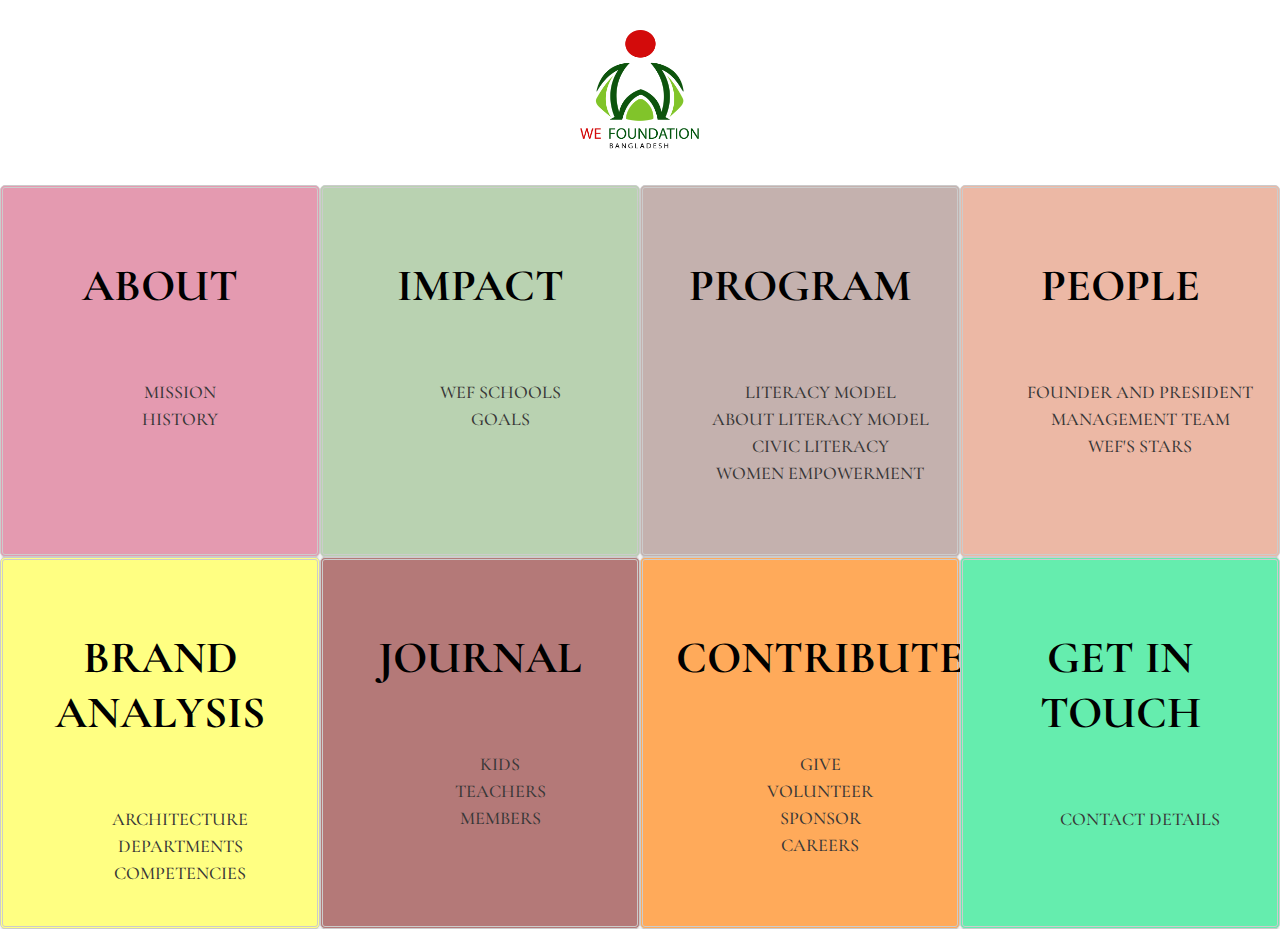
<file: index.html>
<!DOCTYPE html>
<html lang="en">
<head>
    <meta charset="UTF-8">
    <meta name="viewport" content="width=device-width, initial-scale=1.0">
    <meta http-equiv="X-UA-Compatible" content="ie=edge">
    <link rel="stylesheet" href="css/main.css">
    <link href="https://fonts.googleapis.com/css?family=Open+Sans|Yanone+Kaffeesatz:700&display=swap" rel="stylesheet">
    <title>WE Foundation</title>
</head>
<body>

    <div class="img-container">
        <div class="logo">
            <img src="img/logo.png" alt="">
        </div>
    </div>
   
    <div class="grid-box-wrapper">
        <div class="grid-box" style="background: #e49ab0">
            <h2 style="text-align: center;">ABOUT</h2>
            <ul>
                <li><a href="mission.html">Mission</a></li>
                <li><a href="">History</a></li>
            </ul>
        </div>
        <div class="grid-box" style="background: #b9d2b1">
            <h2 style="text-align: center;">IMPACT</h2>
            <ul>
                <li><a href="">WEF Schools</a></li>
                <li><a href="goals.html">Goals</a></li>
            </ul>
        </div>
        <div class="grid-box" style="background: #c4b1ae">
            <h2 style="text-align: center;">PROGRAM</h2>
            <ul>
                <li><a href="aboutmodel.html">Literacy Model</a></li>
                <li><a href="literacyModel.html">About Literacy Model</a></li>
                <li><a href="">Civic Literacy</a></li>
                <li><a href="">Women Empowerment</a></li>
            </ul>
        </div>
        <div class="grid-box" style="background: #ecb8a5">
            <h2 style="text-align: center;">PEOPLE</h2>
            <ul>
                <li><a href="aboutFounder.html">Founder and President</a></li>
                <li><a href="team.html">Management Team</a></li>
                <li><a href="">WEF's Stars</a></li>
            </ul>
        </div>
        <div class="grid-box" style="background: #ffff82">
            <h2 style="text-align: center;">BRAND ANALYSIS</h2>
            <ul>
                <li><a href="brandAnalysis.html">Architecture</a></li>
                <li><a href="department.html">Departments</a></li>
                <li><a href="competency.html">Competencies</a></li>
            </ul> 
        </div>
        <div class="grid-box" style="background: #b47978">
            <h2 style="text-align: center;">JOURNAL</h2>
            <ul>
                <li><a href="">Kids</a></li>
                <li><a href="">Teachers</a></li>
                <li><a href="">Members</a></li>
            </ul>
        </div>
        <div class="grid-box" style="background: #ffaa5a">
            <h2 style="text-align: center;">CONTRIBUTE</h2>
            <ul>
                <li><a href="">Give</a></li>
                <li><a href="">Volunteer</a></li>
                <li><a href="">Sponsor</a></li>
                <li><a href="">Careers</a></li>
            </ul>
        </div>
        <div class="grid-box" style="background: #65edae">
            <h2 style="text-align: center;">GET IN TOUCH</h2>
            <ul>
                <li><a href="">Contact Details</a></li>
            </ul>
        </div>
    </div>
</body>
</html>
</file>
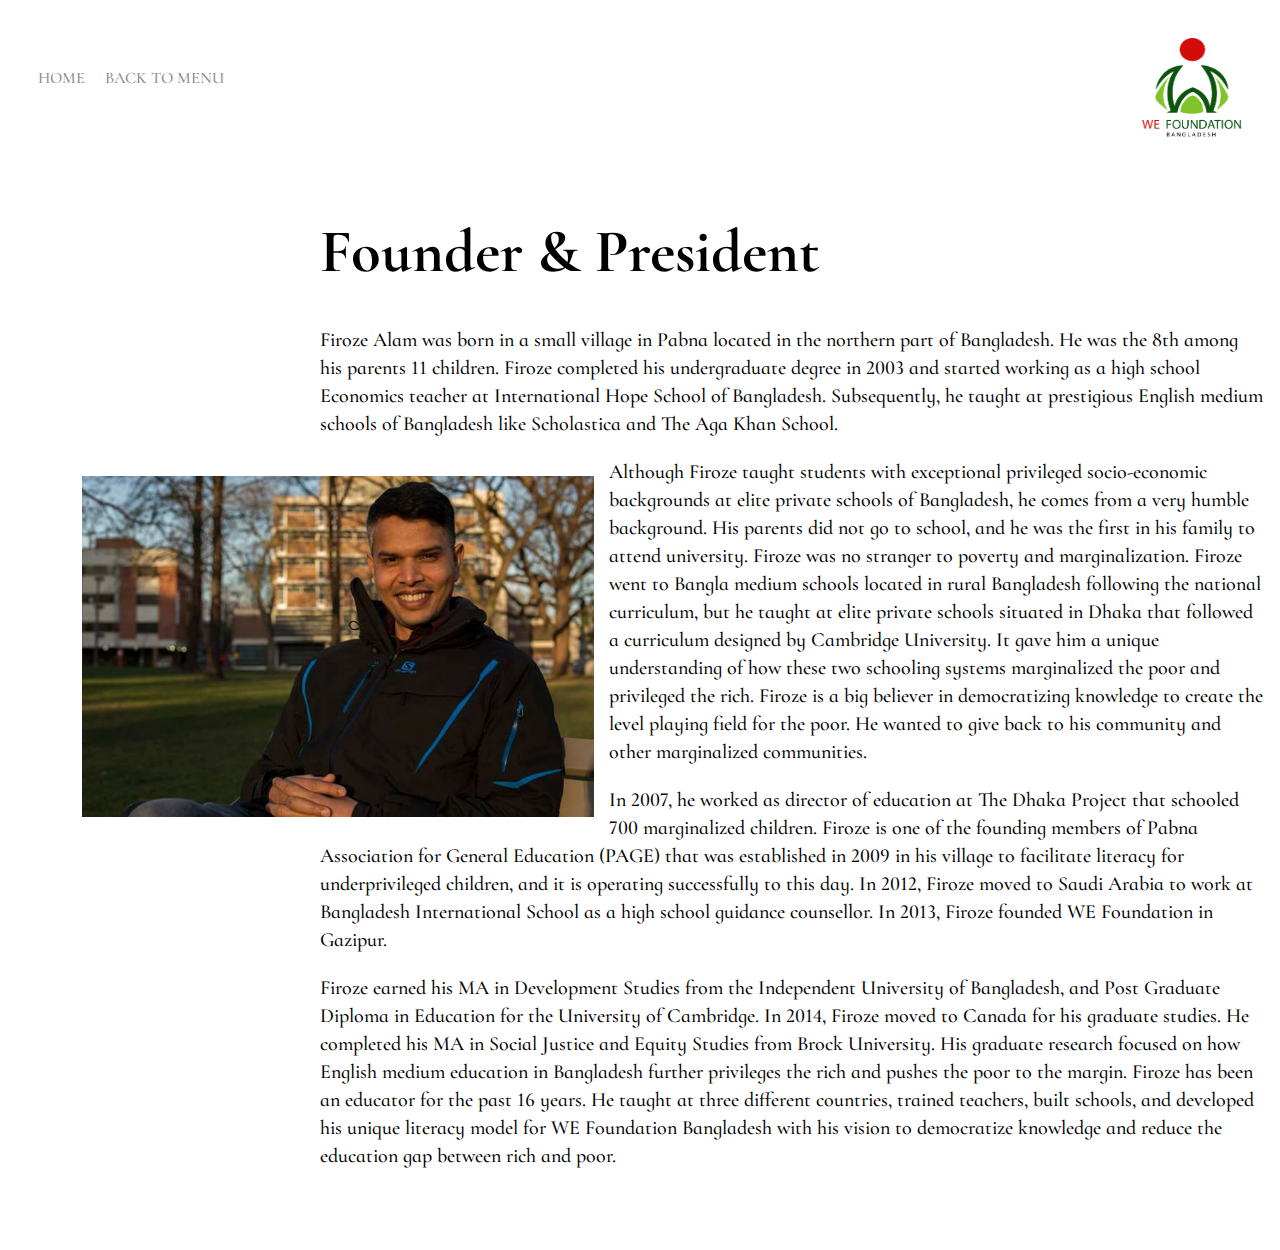
<file: aboutFounder.html>
<!DOCTYPE html>
<html lang="en">
<head>
    <meta charset="UTF-8">
    <meta name="viewport" content="width=device-width, initial-scale=1.0">
    <meta http-equiv="X-UA-Compatible" content="ie=edge">
    <link rel="stylesheet" href="css/main.css">
    <link href="https://fonts.googleapis.com/css?family=Open+Sans|Yanone+Kaffeesatz:700&display=swap" rel="stylesheet">
    <title>WE Foundation</title>
</head>
<body>
    <!--
    <div class="container-nav">
        <div class="nav-wrapper">
            <div class="left-side">
                <div class="nav-link-wrapper">
                    <a href="index.html"><button class="btn-responsive">Home</button></a>
                </div>
                <div class="nav-link-wrapper">
                    <a href=""><button class="btn-responsive">About WEF</button></a>
                </div>
            </div>
            <div class="center-item">
                <div>We foundation bangladesh</div>
            </div>
            <div class="right-side">
                <div class="brand">
                    <a href=""><button class="btn-responsive">Make a gift</button></a>
                </div>
            </div>
        </div>
    </div> -->

    <div class="container-nav">
            <div class="nav-wrapper">
                <div class="left-side">
                    <div class="nav-link-wrapper">
                        <a href="index.html">Home</a>
                    </div>
                    <div class="nav-link-wrapper">
                        <a href="index.html">back to menu</a>
                    </div>
                </div>
                <div class="right-item">
                        <a href=""><img src="img/logo.png" style="height: 100px; width:100px;" alt=""></a>
                </div>
            </div>
        </div>

<div class="container-founder">
   <article> 
        <h1 class="">Founder & President</h1>
        <p>Firoze Alam was born in a small village in Pabna located in the northern part of Bangladesh. He was the 8th among his parents 11 children. Firoze completed his undergraduate degree in 2003 and started working as a high school Economics teacher at International Hope School of Bangladesh. Subsequently, he taught at prestigious English medium schools of Bangladesh like Scholastica and The Aga Khan School. 
        </p>
        <img src="img/bkgrdImage.jpg" class="founder-img">
        <p>Although Firoze taught students with exceptional privileged socio-economic backgrounds at elite private schools of Bangladesh, he comes from a very humble background. His parents did not go to school, and he was the first in his family to attend university. Firoze was no stranger to poverty and marginalization. Firoze went to Bangla medium schools located in rural Bangladesh following the national curriculum, but he taught at elite private schools situated in Dhaka that followed a curriculum designed by Cambridge University. It gave him a unique understanding of how these two schooling systems marginalized the poor and privileged the rich. Firoze is a big believer in democratizing knowledge to create the level playing field for the poor. He wanted to give back to his community and other marginalized communities. 
        </p>
        <p>In 2007, he worked as director of education at The Dhaka Project that schooled 700 marginalized children. Firoze is one of the founding members of Pabna Association for General Education (PAGE) that was established in 2009 in his village to facilitate literacy for underprivileged children, and it is operating successfully to this day. In 2012, Firoze moved to Saudi Arabia to work at Bangladesh International School as a high school guidance counsellor. In 2013, Firoze founded WE Foundation in Gazipur. 
        </p>
        <p>Firoze earned his MA in Development Studies from the Independent University of Bangladesh, and Post Graduate Diploma in Education for the University of Cambridge. In 2014, Firoze moved to Canada for his graduate studies. He completed his MA in Social Justice and Equity Studies from Brock University. His graduate research focused on how English medium education in Bangladesh further privileges the rich and pushes the poor to the margin. Firoze has been an educator for the past 16 years. He taught at three different countries, trained teachers, built schools, and developed his unique literacy model for WE Foundation Bangladesh with his vision to democratize knowledge and reduce the education gap between rich and poor.    </p>
    </article>
</div> 
<!--
    <div class="container-about" style="background: #fffcb0">
        <div class="row">
          <div id="about">
            <h2 class="text1">Founder & President
            </h2>
            <br/>
            <img class="aboutimg" src="img/bkgrdImage.jpg" alt=""/>
            <p class="text2 text-responsive">Lorem ipsum dolor sit amet, causae conclusionemque est ex. Maiorum sententiae ea sed. Est te porro blandit liberavisse, graeco ornatus conclusionemque cum at. Has id omnis propriae, suas noluisse his an, nec ei dicant maluisset democritum. Ex aliquam similique nec, te has viris persequeris consectetuer, in primis suscipiantur vel. 
            </p>
          </div>
        </div>
    </div>   -->
</body>
</html>
</file>
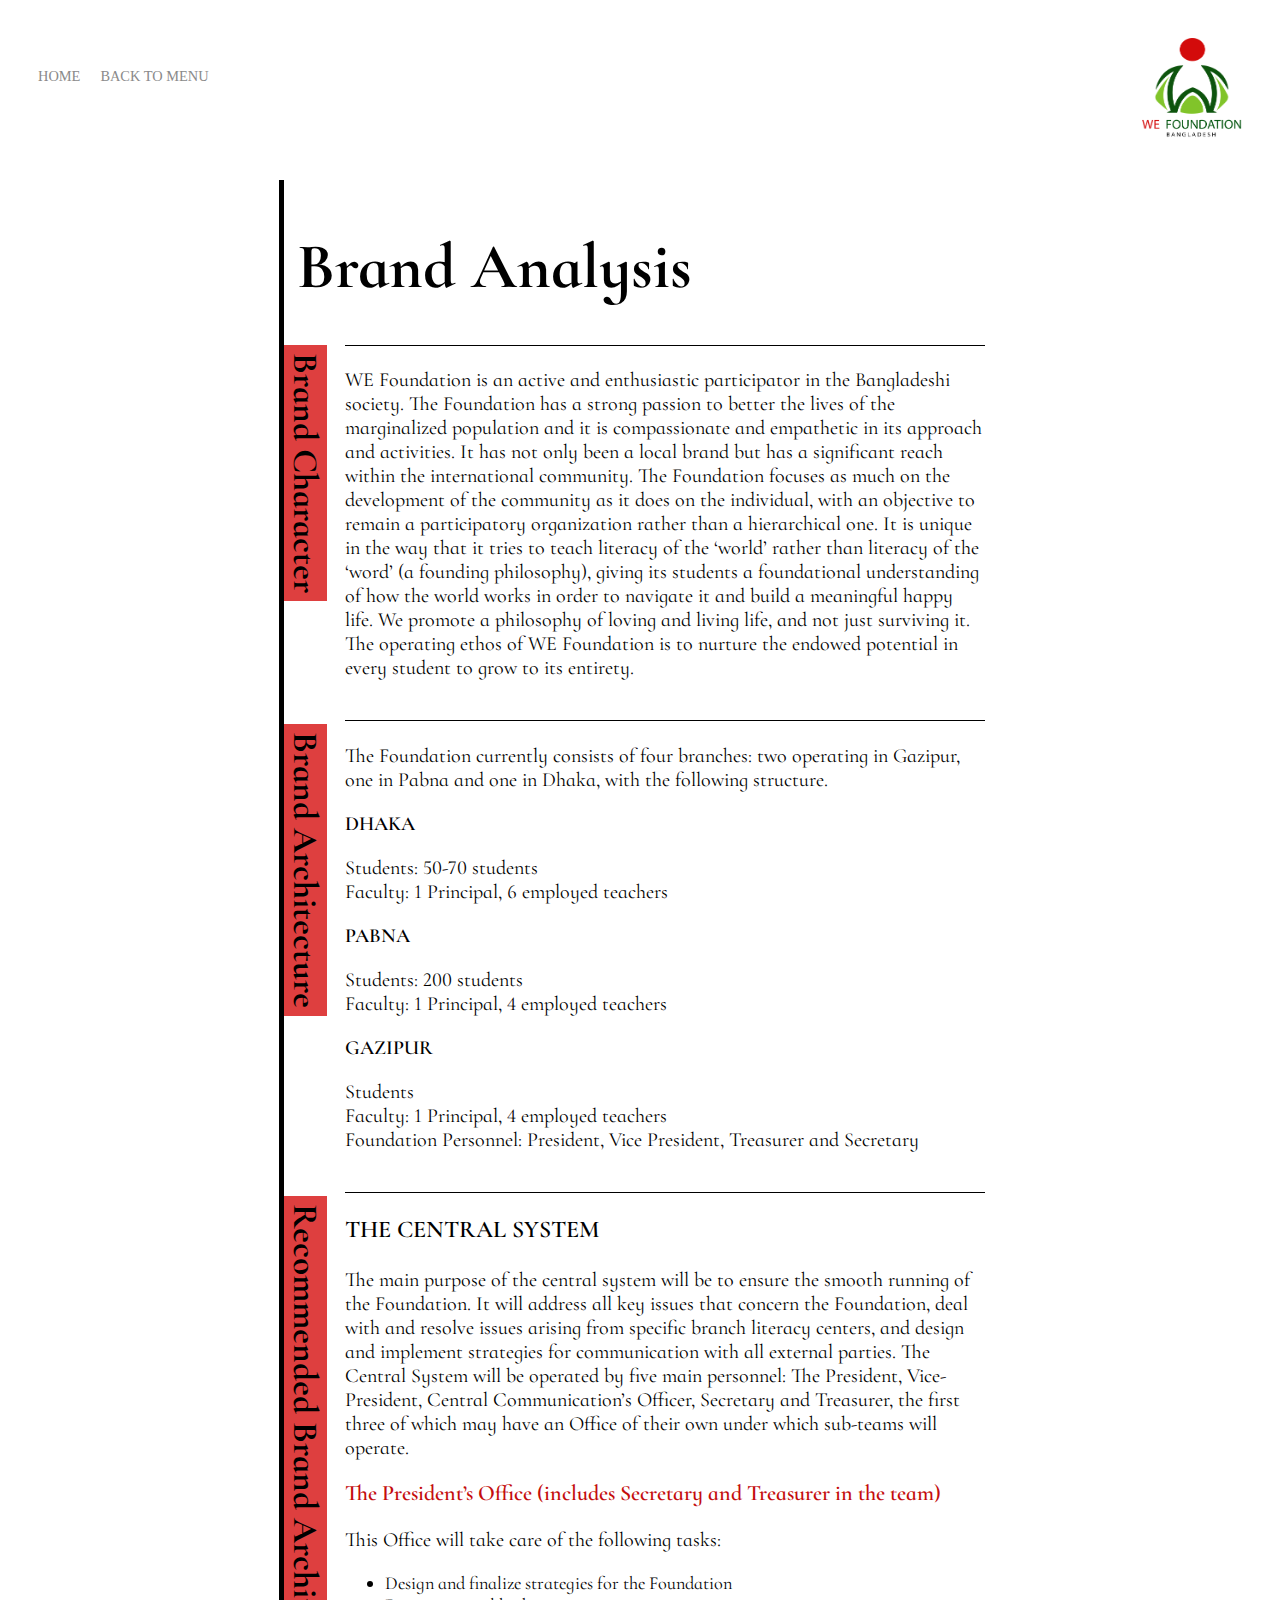
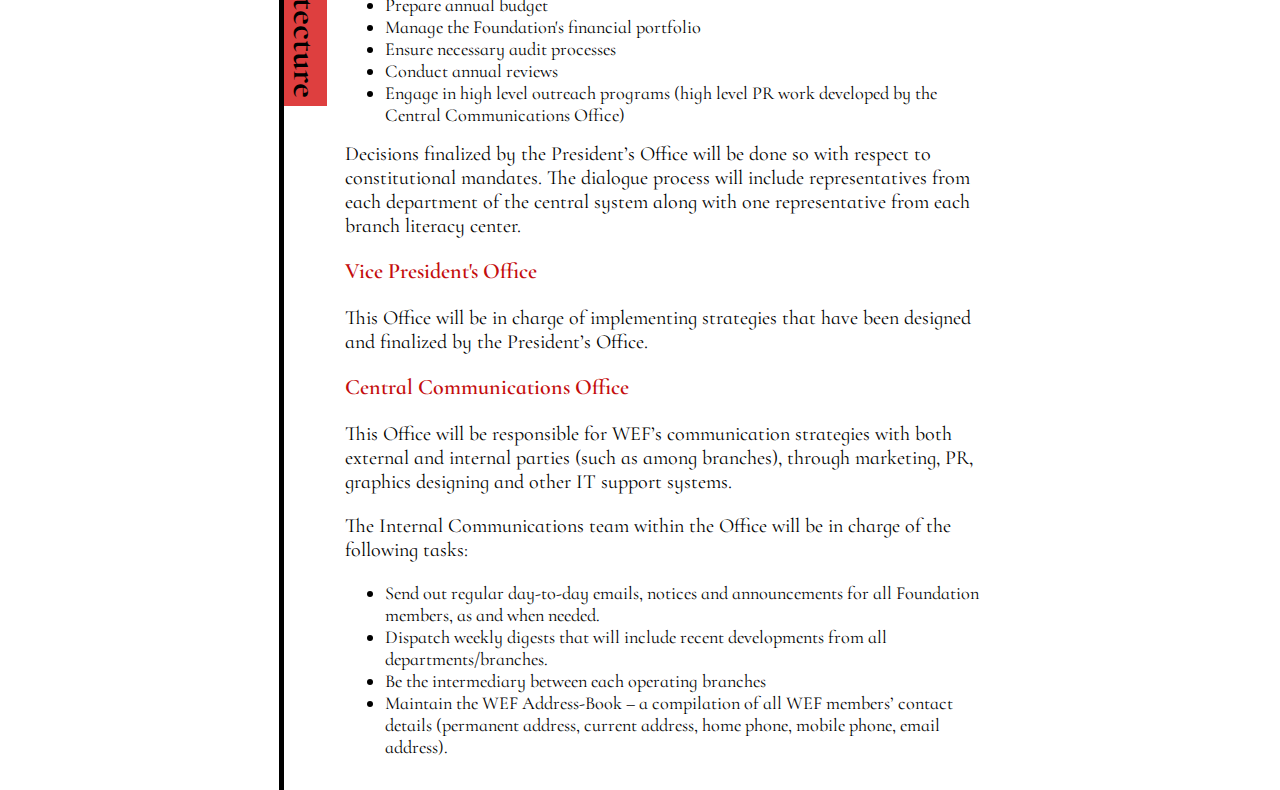
<file: brandAnalysis.html>
<!DOCTYPE html>
<html lang="en">
<head>
    <meta charset="UTF-8">
    <meta name="viewport" content="width=device-width, initial-scale=1.0">
    <meta http-equiv="X-UA-Compatible" content="ie=edge">
    <link rel="stylesheet" href="css/brand.css">
    <link href="https://fonts.googleapis.com/css?family=Open+Sans|Yanone+Kaffeesatz:700&display=swap" rel="stylesheet">
    <title>WE Foundation</title>
</head>
<body>
        <div class="container-nav">
                <div class="nav-wrapper">
                    <div class="left-side">
                        <div class="nav-link-wrapper">
                            <a href="index.html">Home</a>
                        </div>
                        <div class="nav-link-wrapper">
                            <a href="index.html">back to menu</a>
                        </div>
                    </div>
                    <div class="right-item">
                            <a href=""><img src="img/logo.png" style="height: 100px; width:100px;" alt=""></a>
                    </div>
                </div>
            </div>

    <main>
        <h1>Brand Analysis</h1>
      <!-- <p><a href="http://octaviabutler.org">Octavia Estelle Butler</a> (June 22, 1947 – February 24, 2006) was an American science fiction writer. A multiple recipient of both the Hugo and Nebula awards, Butler was one of the best-known women in the field. In 1995, she became the first science fiction writer to receive the MacArthur Fellowship, nicknamed the "Genius Grant".</p>
    -->  
        <h2>Brand Character</h2>
      <p>  WE Foundation is an active and enthusiastic participator in the Bangladeshi society. The
Foundation has a strong passion to better the lives of the marginalized population and it is
compassionate and empathetic in its approach and activities. It has not only been a local brand
but has a significant reach within the international community. The Foundation focuses as
much on the development of the community as it does on the individual, with an objective to
remain a participatory organization rather than a hierarchical one. It is unique in the way that it
tries to teach literacy of the ‘world’ rather than literacy of the ‘word’ (a founding philosophy),
giving its students a foundational understanding of how the world works in order to navigate it
and build a meaningful happy life. We promote a philosophy of loving and living life, and not
just surviving it. The operating ethos of WE Foundation is to nurture the endowed potential in
every student to grow to its entirety. </p>
        
<h2>Brand Architecture</h2>
      <p>The Foundation currently consists of four branches: two operating in Gazipur, one in Pabna
        and one in Dhaka, with the following structure.</p>
      </p>
        <p style="font-weight:600">DHAKA </p>   <p> Students: 50-70 students
            <br>
            Faculty: 1 Principal, 6 employed teachers
            </p>
           <p style="font-weight:600">PABNA</p><p>Students: 200 students
            <br>
                Faculty: 1 Principal, 4 employed teachers
            </p>
            <p style="font-weight:600">GAZIPUR</p>
            <p>Students <br>
            Faculty: 1 Principal, 4 employed teachers <br>
           Foundation Personnel: President, Vice President, Treasurer and Secretary</p>

      <h2>Recommended Brand Architecture</h2>
        <p style="font-weight:600; font-size: 150%;">THE CENTRAL SYSTEM </p>
         <p>The main purpose of the central system will be to ensure the smooth running of the
Foundation. It will address all key issues that concern the Foundation, deal with and resolve
issues arising from specific branch literacy centers, and design and implement strategies for
communication with all external parties. The Central System will be operated by five main
personnel: The President, Vice-President, Central Communication’s Officer, Secretary and Treasurer, the first three of which may have an Office of their own under which sub-teams will
operate.
        </p>
      <p>
          
              
             <p style="font-weight: 600; font-size: 22px; color: #c40d0d;"> The President’s Office (includes Secretary and Treasurer in the team)
               <br> <p> This Office will take care of the following tasks:
             </p>
            </p>
                <ul>
                <li>Design and finalize strategies for the Foundation</li>
                <li>Prepare annual budget</li>
                <li>Manage the Foundation's financial portfolio</li>
                <li>Ensure necessary audit processes</li>
                <li>Conduct annual reviews</li>
                <li>Engage in high level outreach programs (high level PR work developed by the
                    Central Communications Office)</li>
                </ul>
                    <p>Decisions finalized by the President’s Office will be done so with respect to
                constitutional mandates. The dialogue process will include representatives from each
                department of the central system along with one representative from each branch
                literacy center.</p>
                      </p>
                      <p style="font-weight: 600; font-size: 22px; color: #c40d0d">
                        Vice President's Office
                      </p>      
                      <p>This Office will be in charge of implementing strategies that have been designed and
                        finalized by the President’s Office.</p>

                        <p style="font-weight: 600; font-size: 22px; color: #c40d0d">
                            Central Communications Office
                          </p> 
                          <p>This Office will be responsible for WEF’s communication strategies with both external
                            and internal parties (such as among branches), through marketing, PR, graphics
                            designing and other IT support systems.</p>
                            <p>The Internal Communications team within the Office will be in charge of the following
                                tasks:</p>
                            <ul>
                                <li>Send out regular day-to-day emails, notices and announcements for all
                                    Foundation members, as and when needed.</li>
                                <li>Dispatch weekly digests that will include recent developments from all
                                    departments/branches.</li>
                                <li>Be the intermediary between each operating branches</li>
                                <li>Maintain the WEF Address-Book – a compilation of all WEF members’ contact
                                    details (permanent address, current address, home phone, mobile phone, email
                                    address).</li>
                                </ul>
                                <!--
      <p><img src="https://s3-us-west-2.amazonaws.com/s.cdpn.io/10558/OctaviaButler.jpg" alt="a photo of Octavia Butler"></p>
      
      <h2>Audience</h2>
      <p>Publishers and critics have tended to label Butler's work as science fiction, but while Butler enjoyed working in what she called "potentially the freest genre in existence", she resisted being branded a genre writer. As many critics have pointed out, her narratives have drawn attention of people from varied ethnic and cultural backgrounds, and she herself claimed to have three loyal audiences: black readers, science-fiction fans, and feminists.</p>
      
      <p><img src="https://s3-us-west-2.amazonaws.com/s.cdpn.io/10558/Butler_books.jpg" alt="book covers of Octavia Butler books" /></p>
      
      <h2>Interviews</h2>
        <p><a href="https://www.youtube.com/watch?v=66pu-Miq4tk">Charlie Rose interviewed Octavia Butler</a> in 2000 soon after the award of a MacArthur Fellowship. The highlights are probing questions that arise out of Butler's personal life narrative and her interest in becoming not only a writer, but a writer of science fiction. Rose asked, "What then is central to what you want to say about race?" Butler's response was, "Do I want to say something central about race? Aside from, 'Hey we're here!'?" This points to an essential claim for Butler that the world of science fiction is a world of possibilities, and although race is an innate element, it is embedded in the narrative, not forced upon it.</p>
      
      <p>In an interview by Randall Kenan, Octavia E. Butler discusses how her life experiences as a child shaped most of her thinking. As a writer, Butler was able to use her writing as a vehicle to critique history under the lenses of feminism. In the interview, she discusses the research that had to be done in order to write her bestselling novel, Kindred. Most of it is based on visiting libraries as well as historic landmarks with respect to what she is investigating. Butler admits that she writes science fiction because she does not want her work to be labeled or used as a marketing tool. She wants the readers to be genuinely interested in her work and the story she provides, but at the same time she fears that people will not read her work because of the "science fiction" label that they have.</p>
      
      <p>More at <a href="https://en.wikipedia.org/wiki/Octavia_E._Butler">Wikipedia</a>.</p> -->
      </main>

</body>
</html>
</file>
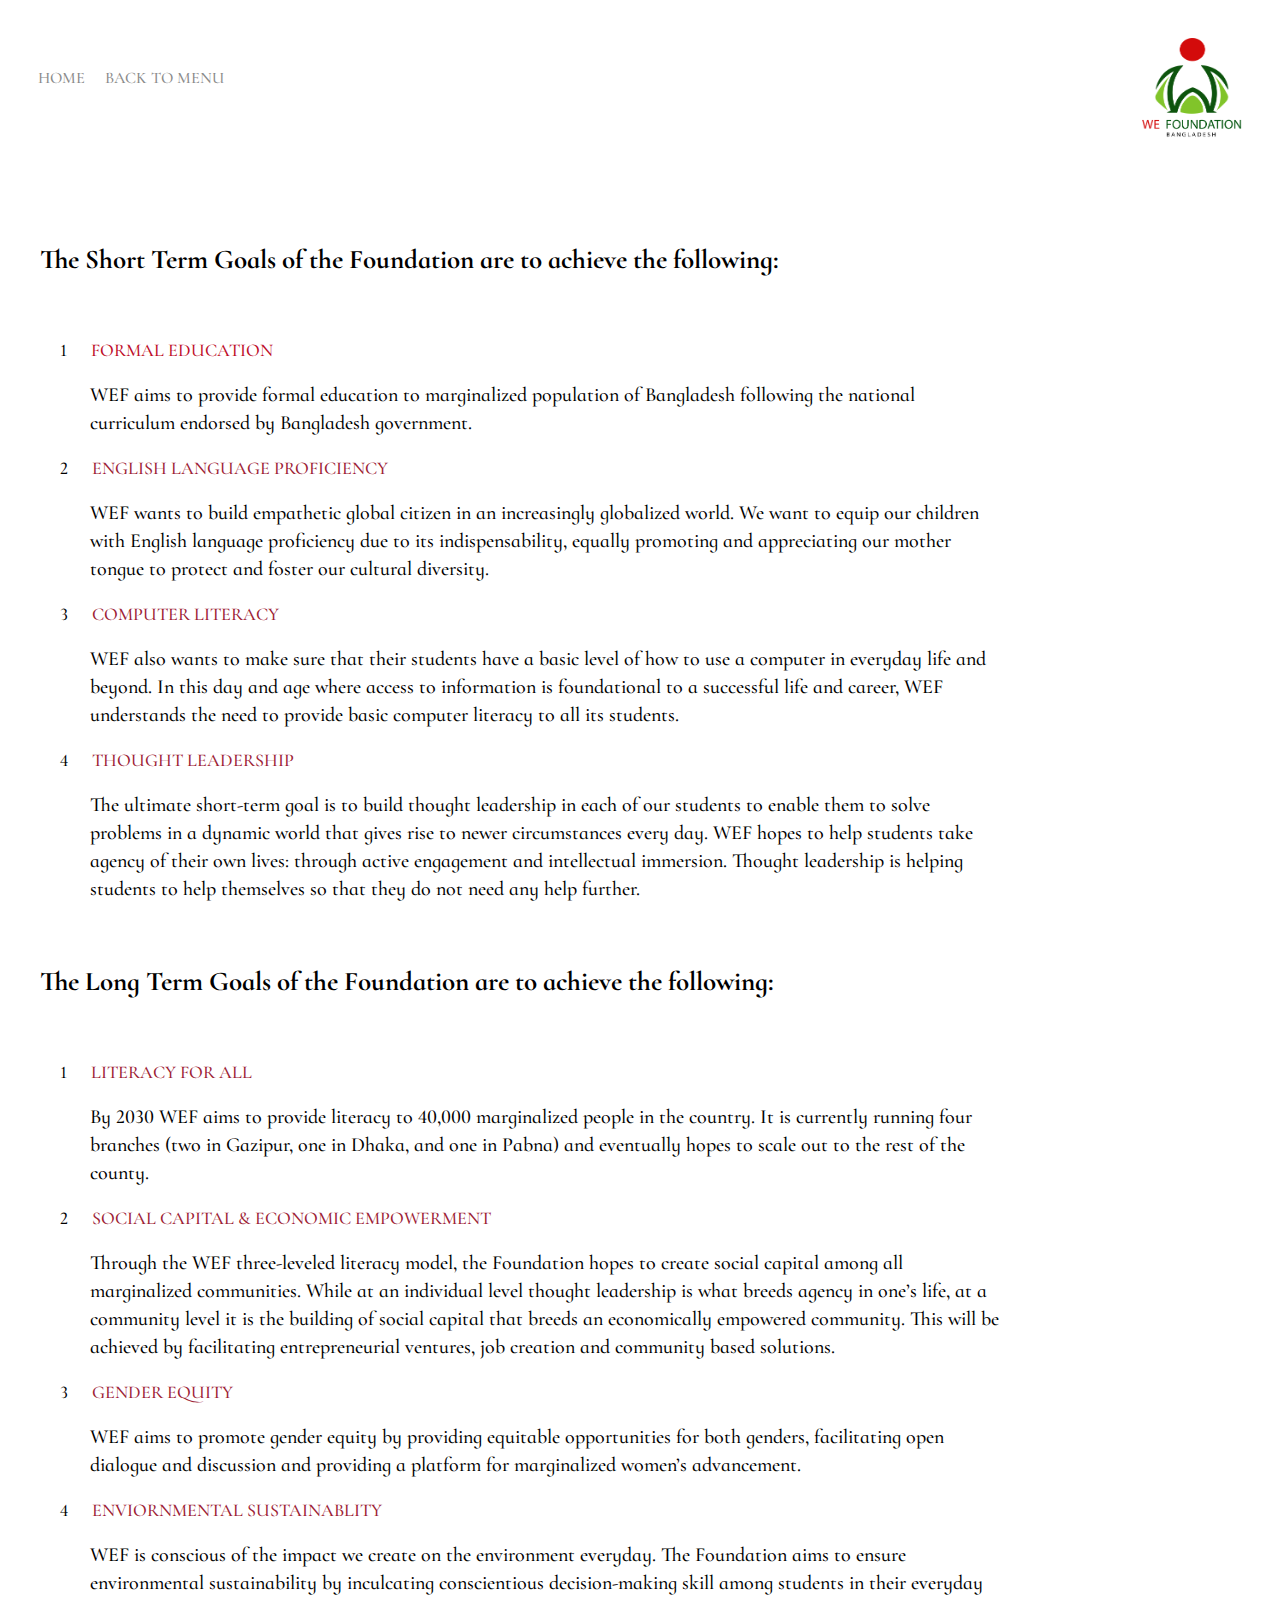
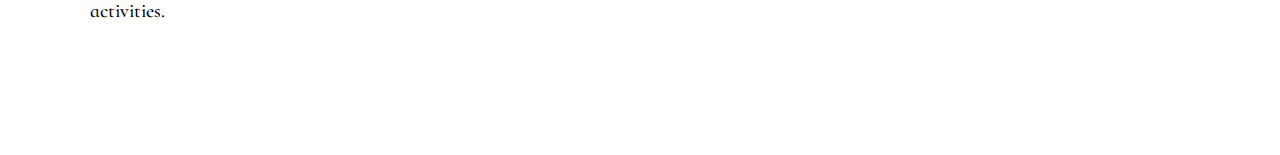
<file: goals.html>
<!DOCTYPE html>
<html lang="en">
<head>
    <meta charset="UTF-8">
    <meta name="viewport" content="width=device-width, initial-scale=1.0">
    <meta http-equiv="X-UA-Compatible" content="ie=edge">
    <link rel="stylesheet" href="css/main.css">
    <link href="https://fonts.googleapis.com/css?family=Open+Sans|Yanone+Kaffeesatz:700&display=swap" rel="stylesheet">
    <title>WE Foundation</title>
</head>
<body>
    <div class="container-nav">
        <div class="nav-wrapper">
            <div class="left-side">
                <div class="nav-link-wrapper">
                    <a href="index.html">Home</a>
                </div>
                <div class="nav-link-wrapper">
                    <a href="index.html">back to menu</a>
                </div>
            </div>
            <div class="right-item">
                    <a href=""><img src="img/logo.png" style="height: 100px; width:100px;" alt=""></a>
            </div>
        </div>
    </div>
        
<div class="container-goals">
    <h2 style="padding: 40px">The Short Term Goals of the Foundation are to achieve the following:</h2>
   <ul>
       <li>
           <span class="number">1</span>
           <span class="goal" style="color: #be0d28">FORMAL EDUCATION</span>
           <p>WEF aims to provide formal education to marginalized population of Bangladesh
            following the national curriculum endorsed by Bangladesh government.</p>
       </li>
       <li>
        <span class="number">2</span>
        <span class="goal" style="color: #9d2235">ENGLISH LANGUAGE PROFICIENCY</span>
        <p>WEF wants to build empathetic global citizen in an increasingly globalized world. We
            want to equip our children with English language proficiency due to its indispensability,
            equally promoting and appreciating our mother tongue to protect and foster our cultural
            diversity.</p>
    </li>
    <li>
        <span class="number">3</span>
        <span class="goal" style="color: #9d2235">COMPUTER LITERACY</span>
        <p>WEF also wants to make sure that their students have a basic level of how to use a
            computer in everyday life and beyond. In this day and age where access to information
            is foundational to a successful life and career, WEF understands the need to provide
            basic computer literacy to all its students.</p>
    </li>
    <li>
        <span class="number">4</span>
        <span class="goal" style="color: #9d2235">THOUGHT LEADERSHIP</span>
        <p>The ultimate short-term goal is to build thought leadership in each of our students to
            enable them to solve problems in a dynamic world that gives rise to newer
            circumstances every day. WEF hopes to help students take agency of their own lives:
            through active engagement and intellectual immersion. Thought leadership is helping
            students to help themselves so that they do not need any help further.</p>
    </li>
</div> 

<div class="container-goals">
        <h2 style="padding: 40px">The Long Term Goals of the Foundation are to achieve the following:</h2>
       <ul>
           <li>
               <span class="number">1</span>
               <span class="goal" style="color: #9d2235">LITERACY FOR ALL</span>
               <p>By 2030 WEF aims to provide literacy to 40,000 marginalized people in the country. It is
                    currently running four branches (two in Gazipur, one in Dhaka, and one in Pabna) and
                    eventually hopes to scale out to the rest of the county.</p>
           </li>
           <li>
            <span class="number">2</span>
            <span class="goal" style="color: #9d2235">SOCIAL CAPITAL & ECONOMIC EMPOWERMENT</span>
            <p>Through the WEF three-leveled literacy model, the Foundation hopes to create social
                    capital among all marginalized communities. While at an individual level thought
                    leadership is what breeds agency in one’s life, at a community level it is the building of
                    social capital that breeds an economically empowered community. This will be achieved
                    by facilitating entrepreneurial ventures, job creation and community based solutions.</p>
        </li>
        <li>
            <span class="number">3</span>
            <span class="goal" style="color: #9d2235">GENDER EQUITY</span>
            <p>WEF aims to promote gender equity by providing equitable opportunities for both
                    genders, facilitating open dialogue and discussion and providing a platform for
                    marginalized women’s advancement.</p>
        </li>
        <li>
            <span class="number">4</span>
            <span class="goal" style="color: #9d2235">ENVIORNMENTAL SUSTAINABLITY</span>
            <p>WEF is conscious of the impact we create on the environment everyday. The
                    Foundation aims to ensure environmental sustainability by inculcating conscientious
                    decision-making skill among students in their everyday activities.</p>
        </li>
    </div> 
    <br>
    <br>
    <br>
    <br>
    <br>
</body>
</html>
</file>
<file: css/main.css>
@import url('https://fonts.googleapis.com/css?family=Crete+Round|Montserrat|Open+Sans|Oswald|Raleway&display=swap');
@import url('https://fonts.googleapis.com/css?family=Cormorant+Infant:500|Libre+Baskerville:700&display=swap');

@import url('https://fonts.googleapis.com/css?family=Libre+Baskerville:700&display=swap');

body{
    margin: 0px;
    font-family: 'Cormorant Infant', serif;
    color: #000;
    font-size: 18px;
    font-weight: 500;
}

.img-container{
  text-align: center;
}

.logo img{
  padding: 30px;
  width: 120px;
  height: 120px;
  display: inline-block;
}
.container-nav{
    display: grid;
    grid-template-columns: 1fr;
}

.nav-wrapper{
    display: flex;
    justify-content: space-between;
    padding: 38px;
    text-transform: uppercase;
    color: #8a8a8a;
}

.left-side{
    display: flex;
}

.nav-wrapper > .left-side > div{
  padding-top: 30px;
    margin-right: 20px;
    font-size: 0.9em;
}

.nav-link-wrapper{
    height: 22px;
    border-bottom: 1px solid transparent;
    transition: border-bottom 0.5s;
}

.nav-link-wrapper a{
    color: #8a8a8a;
    text-decoration: none;
    transition: color 0.5s;
}

.nav-link-wrapper:hover{
    border-bottom: 1px solid black;
}

.nav-link-wrapper a:hover{
    color: black;
}

.grid-box-wrapper {
    display: grid;
    grid-template-columns: repeat(auto-fill, minmax(300px,1fr));
    background-color: #fff;
    color: #444;
  
  }
  
  .grid-box {
    height: 360px;
    background-color: #fff;
    color: #000;
    border-radius: 5px;
    padding: 3px;
       -webkit-box-shadow: 0 10px 6px -6px #777;
         -moz-box-shadow: 0 10px 6px -6px #777;
              box-shadow: 0 10px 6px -6px black;
    border:3px double #ccc;
  }
 /* .box2 { 
      grid-row-end: span 2;
  }
  .box3 { 
      grid-row-end: span 3;
  }
  .box4 { 
      grid-row-end: span 4;
  } */

  .grid-box h2{
    font-family: 'Cormorant Infant', serif;
    font-size: 2.5em;
    padding: 30px;
  }
  .grid-box ul li{ 
    list-style: none;
    display: flex;
    flex-direction: column; 
    justify-content: center;
    align-items: center; 
    text-align: center; 
    margin-top: 5px;
    
  }
  .grid-box ul li a{
    font-family: 'Cormorant Infant', serif;
    color: rgb(56, 55, 55);
    text-decoration: none;
    text-transform: uppercase;
    font-size: 18px;
  } 

  .grid-box ul li a:hover{
    border-bottom: 2px solid #cb0000; 
} 
 
.container-founder {
  font-family: 'Cormorant Infant', serif;
  text-rendering: optimizeLegibility;
  font-kerning: normal;
  text-size-adjust: 100%;
  overflow: hidden;
  color: #000;
}
article {
  width: 100%;
  margin: 1rem 15% 5rem 5%; 
  max-width: 1200px;
}
article h1 {
  font-family: 'Cormorant Infant', serif;
  font-size: 3.8rem;
 /* color: #9D2235; */
 color: #000;
  margin: 0;
  line-height: 1.8em;
}
article p {
  line-height: 1.4em;
  font-size: 20px;
  font-weight: 500;
}
.container-founder h1{
  margin-left: 20vw;
}
.container-founder p{
  margin-left: 20vw;
}
article .founder-img {
  width: 40vw;
  float: left;
  margin: 1em; 
  shape-outside: url(../img/bkgrdImage.jpg); 
  shape-margin: 0.8em;
  shape-image-threshold: 0.5;
}

section#mission{
  margin-top: 5vh;
}

section#mission h2{
  font-family: 'Cormorant Infant', serif;
  color: #000;
  font-size: 3.8rem;
}

section#mission p{
  font-size: 20px;
  line-height: 1.4;
}

hr{
  margin-top: 40px;
}

.container-goals{
  max-width: 1000px;;
}
.container-goals ul li span:nth-child(1){
  padding: 20px;;
}

.container-goals ul li p{
  padding-left: 50px;
  font-size: 20px;
  line-height: 1.4;
}

.container-goals ul li{
  list-style: none;
}

.heading-container h1 {
  font-family: 'Cormorant Infant', serif;
  line-height: 1;
  margin: 20px 0 40px 0;
  padding-left: 50px;
  color: #000;
  font-size: 3.8rem;
  font-weight: 600;
}

.picture img {
  width: 100%;
  height: 100%; }

.bg-program img{
 width: 100%;
 overflow: hidden;
 margin: 0;
 padding: 0%
}   


.content {
  margin: 50px 0 50px 0; }

.content h2, h4 {
  font-family: 'Cormorant Infant', serif;
  color: #c40d0d;
  text-align: left;
  font-weight: 600; 
}

.content p {
  font-family: 'Cormorant Infant', serif;
  color: #000;
  margin-top: 10px;
  text-align: left;
  font-size: 20px;
  line-height: 1.4
}

@media screen and (max-width: 444px) {
  .brand {
      padding-left: 15px; }
}

.fa-circle{
  font-size: 14px;
}

.team{
  padding-bottom: 2.2em; 
  text-align: center;
}
.team h1{
  font-family: 'Cormorant Infant', serif;  
  color: #000;
  font-weight: 600;
  font-size: 3.8rem;
}
.item p{
  font-size: 20px;
  line-height: 1.4;
}
.team span{
font-size: 3rem;
}
.team span.red{
  color: #cb0000;
}
.team .test-body{
  padding: 1em;
}
.team .item{ 
  text-align: center;
  padding: 1em 0;
}
.team img{
  width: 8em;
  height: 8em;
  border-radius: 50%;
}
.team .name{color: #9D2235;
}
.team .desig{
  font-size: 0.8em;
  padding: 0.5em 0;
}
.team .share{
  margin: 0 auto;
  width: 5em;
  display: -webkit-box;
  display: -ms-flexbox;
  display: flex;
  -webkit-box-pack: justify;
      -ms-flex-pack: justify;
          justify-content: space-between;
}
.team i{
  padding: 0.5em 0;
  -webkit-transition: all 0.5s;
  -o-transition: all 0.5s;
  transition: all 0.5s;
  cursor: pointer;
  color: #9D2235;
}
.team i:hover{color: #0d2585ea;}
.team p{
  max-width: 27em;
  margin: 0 auto;
  font-size: 0.8em;
}

@media (min-width: 38.4rem){
  .team{
      font-size: 1.2em;
  }
  .team .test-body{
      display: -webkit-box;
      display: -ms-flexbox;
      display: flex;
      -webkit-box-pack: center;
          -ms-flex-pack: center;
              justify-content: center;
  }
  .team p{
      text-align: left;
      padding: 1em;
  }
}
</file>
<file: css/brand.css>
@import url('https://fonts.googleapis.com/css?family=Crete+Round|Montserrat|Open+Sans|Oswald|Raleway&display=swap');

@import url('https://fonts.googleapis.com/css?family=Cormorant+Infant:500|Libre+Baskerville:700&display=swap');

body{
    margin: 0px;
}

.logo img{
  padding: 30px;
  width: 120px;
  height: 120px;
  display: inline-block;
}
.container-nav{
    display: grid;
    grid-template-columns: 1fr;
}

.nav-wrapper{
    display: flex;
    justify-content: space-between;
    padding: 38px;
    text-transform: uppercase;
    color: #8a8a8a;
}

.left-side{
    display: flex;
}

.nav-wrapper > .left-side > div{
  padding-top: 30px;
    margin-right: 20px;
    font-size: 0.9em;
}

.nav-link-wrapper{
    height: 22px;
    border-bottom: 1px solid transparent;
    transition: border-bottom 0.5s;
}

.nav-link-wrapper a{
    color: #8a8a8a;
    text-decoration: none;
    transition: color 0.5s;
}

.nav-link-wrapper:hover{
    border-bottom: 1px solid black;
}

.nav-link-wrapper a:hover{
    color: black;
}

h2 {
    writing-mode: vertical-rl;
    float: left;
    margin: 1.5rem 0 0 -3.8rem;
    font-size: 2.2em;
    background: #da2727e3;
    padding: 8px 0; 
  }
  
  main {
    width: 80%;
    max-width: 80ch;
    margin: 0 auto;
    font-family: 'Cormorant Infant', serif;
    border-left: 5px solid black;
    padding: 3rem 1rem 1rem 3.8rem;
  }
  h1 {
    margin: 0 0 1rem -3rem;
    font-size: 4em;
  }
  p {
    margin: 0 0 1em;
    font-size: 20px;
  }
 
  h2 + p {
    margin-top: 2.5rem;
    padding-top: 1.4rem;
    border-top: 1px solid black;
  }
  a {
    color: #249fc2;
  }
  img {
    width: 100%;
  }
  li{
      font-size: 114%;
  }

  .overlay-image {
    position: relative;
    width: 100%;
    background-color: #ffe7e7;
   }
   /* Original image */
   .overlay-image .image {
    display: block;
    width: 100%;
    height: auto;
   }
   /* Original text overlay */
   .overlay-image .text {
    color: rgb(26, 25, 25);
    font-size: 8vw;
    line-height: 1.5em;
    text-shadow: 2px 2px 2px #000;
    text-align: center;
    position: absolute;
    top: 50%;
    left: 50%;
    transform: translate(-50%, -50%);
    width: 100%;
   }

#nav-top {
    background-color: #d4d4d4;
    font-family: 'Cormorant Infant', serif;
}

#nav-top ul{
	list-style: none;
	display: table;
    margin: 0 auto;
	overflow: hidden; 
}
#nav-top ul li{
   display: inline; 
}

#nav-top ul li a{
  color: #000;
	font-size: 16px;
	float: left;
	text-decoration: none;
	padding: 15px 20px;
	margin-right: 1px;
	text-transform: uppercase;
  transition: background-color 0.4s, color 0.4s, border-bottom 0.3s;
  font-weight: 600;
}

#nav-top ul li a:hover{
  color: #c40d0d;
}

@media screen and (max-width: 802px) {
	#nav-top ul, #nav-top ul li{ display: block; }
	
	#nav-top ul li{ 
		border-bottom: 2px solid #798881;
		overflow:hidden;
    width: 80%;
	}
	
	#nav-top ul li a{ 
	text-align: center;
	margin-left: -15px;
  width: 100%; 
	}
	
	#nav-top ul li a:hover{
		border-bottom: none;
		padding: 15px 20px;
	}
}

.container-dept{
  max-width: 1050px;
  margin:0 auto; 
  font-family: 'Cormorant Infant', serif;
  font-size: 20px;
}

.dept-p{
  text-align:center;
 font-weight: bold;
   font-family: 'Cormorant Infant', serif; 
   color: #000;
   font-size: 20px;
   line-height: 1.4;
}

.list-p{
  font-size: 20px;
  font-family: 'Cormorant Infant', serif; 
}
.container-dept h1{  
  color: #000;
  font-size: 2.8rem;
       text-align:center;
       margin-top: 38px;
        line-height:3;
        font-weight: 600;
    margin-bottom: -10px;
      }

      .container-dept ul {
      list-style-type: none;
      max-width: 800px;
      margin: 0 auto;
  }

  .container-dept li {
      margin-bottom: 30px;
      font-size: 18px;
  }

  .list1-icon {
      width: 5%;
      margin-right: 2%;
      float: left;
      height: 20px;
      background: #c40d0d;
      background-size: contain;
  }

  .list-txt {
      width: 80%;
      line-height: 1.2;
      display: inline-block;
  }

  .fa-angle-double-right{
    padding-left: 30px;
    padding-right: 5px;
  }
</file>
